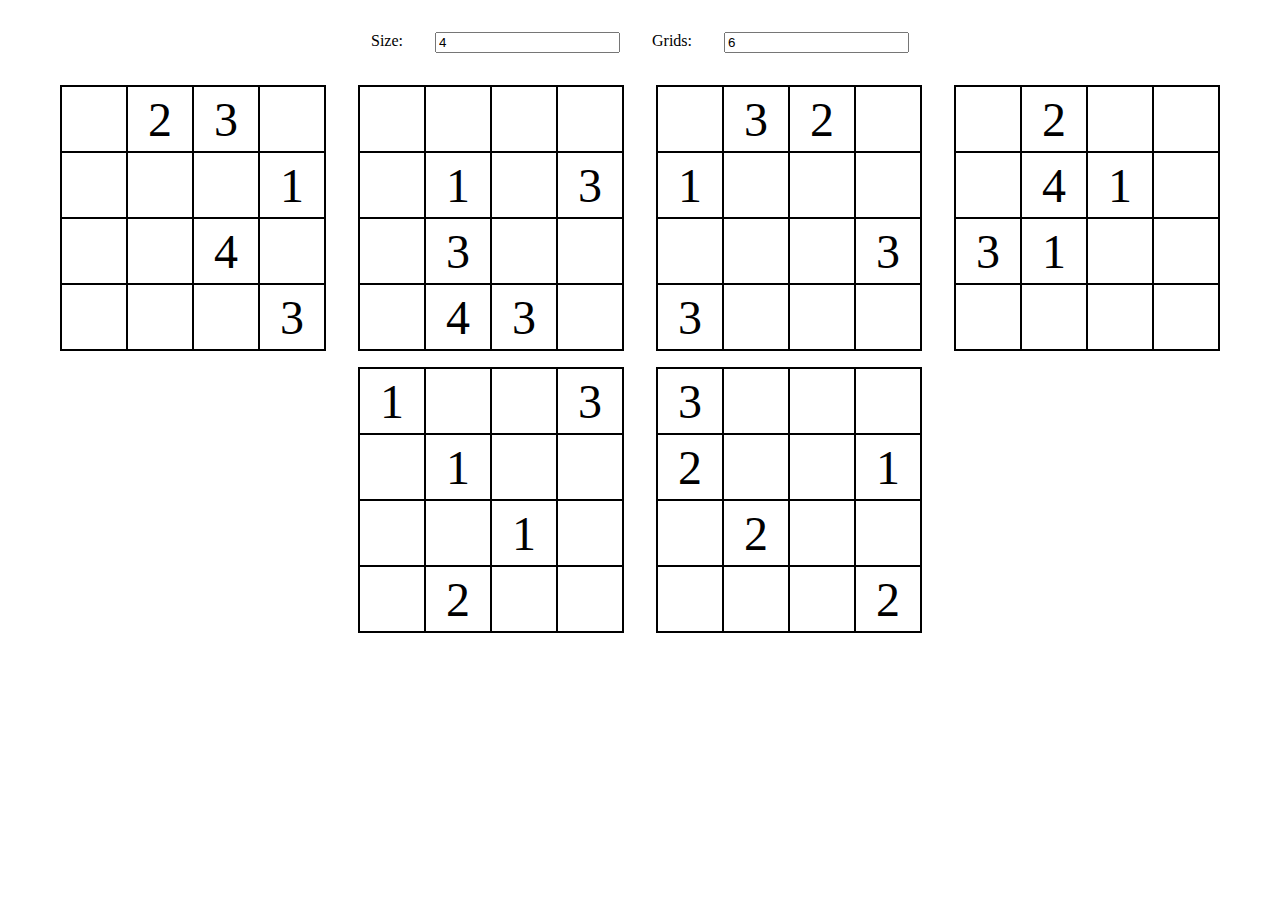
<file: index.html>
<!DOCTYPE html>
<html>

<head>
    <meta charset="UTF-8" />
    <title>Yana's Latin squares</title>
    <link rel="stylesheet" href="sudoku.css">
</head>

<body>
    <div class="parameters noprint">
        <label for="size">Size:</label>
        <input type="number" id="size" name="size" min="1" value="4" onchange="generate_grids()">

        <label for="grids">Grids:</label>
        <input type="number" id="grids" name="grids" min="1" value="6" onchange="generate_grids()">
    </div>
    <div id="sudoku" class="sudoku"></div>
</body>

<script>
    const getRandomInt = (max) => Math.floor(Math.random() * max);

    const generate_sudoku_grid = (size) => {

        const cells_count = size * size;
        const grid = new Array(cells_count);

        rows_s = new Array(size);
        col_s = new Array(size);
        for (let i = 0; i < size; i++) {
            rows_s[i] = new Set();
            col_s[i] = new Set();
        }

        old_cell_values = new Array(cells_count);
        for (let i = 0; i < cells_count; i++) {
            old_cell_values[i] = new Set();
        }


        let cell_idx = 0;
        while (cell_idx < cells_count) {
            const row = Math.trunc(cell_idx / size);
            const column = cell_idx % size;

            // if the cell is not undefined, we need first to unregister (we went back)
            if (grid[cell_idx] != undefined) {
                rows_s[row].delete(grid[cell_idx]);
                col_s[column].delete(grid[cell_idx]);
                old_cell_values[cell_idx].add(grid[cell_idx]);
                grid[cell_idx] = undefined;
                for (let i = cell_idx + 1; i < old_cell_values.length; i++) old_cell_values[i] = new Set();
            }

            const tryAddingNumber = (n) => {
                if (!rows_s[row].has(n) && !col_s[column].has(n) && !old_cell_values[cell_idx].has(n)) {
                    rows_s[row].add(n);
                    col_s[column].add(n);
                    grid[cell_idx] = n;
                    return true;
                }
                return false;
            }


            // first, try to fill it with random number
            let n = getRandomInt(size) + 1;
            tryAddingNumber(n);

            // if it doesn't work, try any number
            if (grid[cell_idx] == undefined) {
                for (let i = 1; i <= size; i++) {
                    if (tryAddingNumber(i)) {
                        break;
                    }
                }
            }

            // if it doesn't work, go back one cell
            if (grid[cell_idx] == undefined) {
                cell_idx--;
            } else {
                cell_idx++;
            }

        }

        return grid;
    }

    const mask_grid_cells = (a, size) => {

        const total_cells = size * size;
        let number_of_cells_to_mask = total_cells - size - 1;

        while (number_of_cells_to_mask > 0) {
            const idx = getRandomInt(total_cells);

            if (a[idx] != undefined) {
                a[idx] = undefined;
                number_of_cells_to_mask--;
            }
        }

    }

    const make_sudoku_element = (size) => {
        const grid = generate_sudoku_grid(size);
        mask_grid_cells(grid, size);

        const grid_element = document.createElement("div");
        grid_element.classList.add("grid");

        for (let row = 0; row < size; row++) {
            const row_element = document.createElement("div");
            row_element.classList.add("row")
            for (let column = 0; column < size; column++) {
                const cell_element = document.createElement("div");
                cell_element.classList.add("cell")
                cell_element.textContent = grid[row * size + column];
                row_element.appendChild(cell_element);
            }
            grid_element.appendChild(row_element);
        }
        return grid_element;
    }

    const generate_grids = () => {
        const grid_size = document.getElementById("size").value;
        const grid_count = document.getElementById("grids").value;
        const sudoku = document.getElementById("sudoku");
        sudoku.innerHTML = "";

        for (let i = 0; i < grid_count; i++) {
            grid_element = make_sudoku_element(grid_size);
            sudoku.appendChild(grid_element);
        }
    }

    generate_grids();

</script>

</html>
</file>
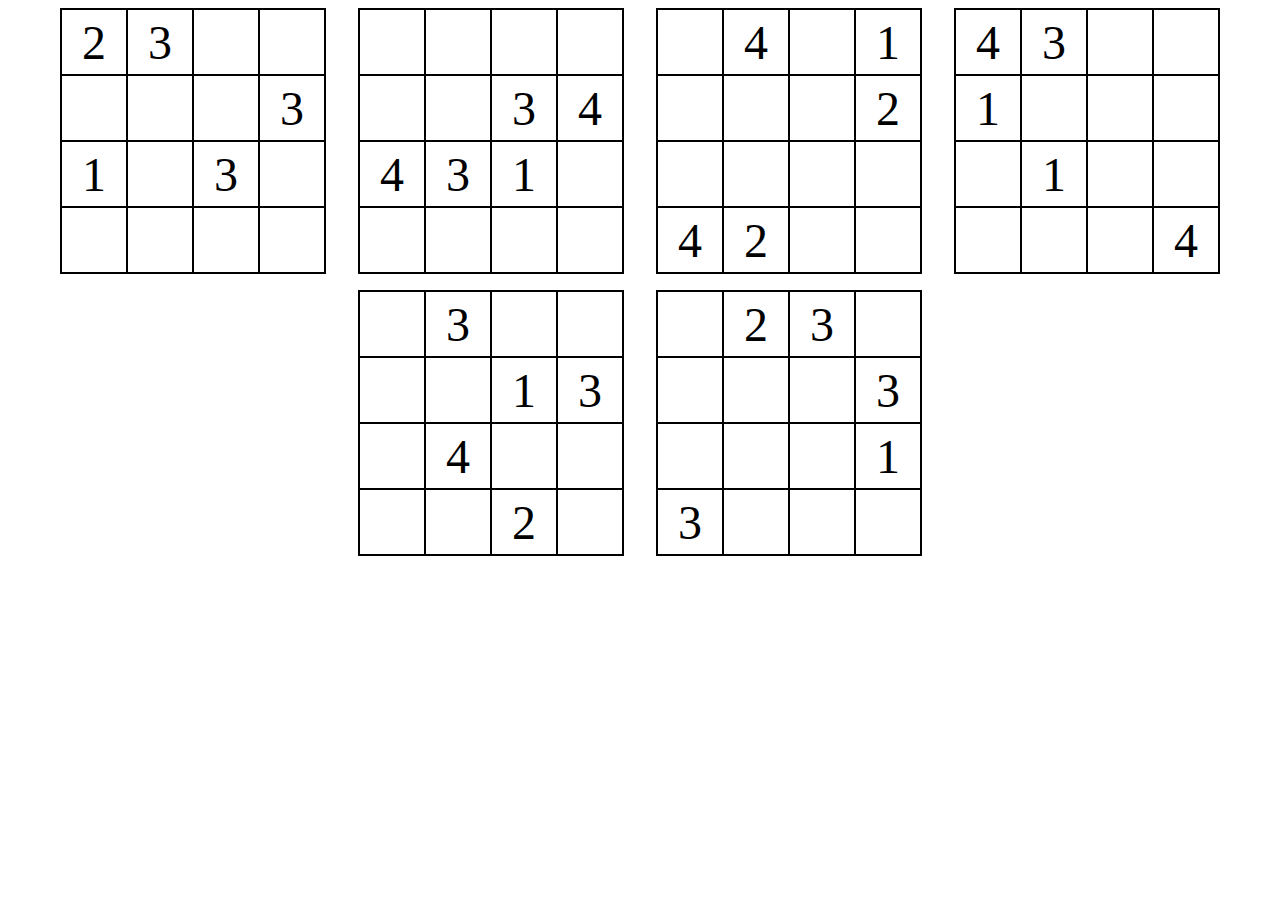
<file: sudoku.html>
<!DOCTYPE html>
<html>

<head>
    <meta charset="UTF-8" />
    <title>Yana's Latin squares</title>
    <link rel="stylesheet" href="sudoku.css">
</head>

<body>
    <div id="sudoku" class="sudoku"></div>
</body>

<script>
    const getRandomInt = (max) => Math.floor(Math.random() * max);

    const generate_sudoku_numbers = (size) => {

        const is_sudoku_numbers_unfilled = (a) => {
            for (let i = 0; i < a.length; i++) {
                if (a[i] == undefined) {
                    return true;
                }
            }

            return false;
        }

        const numbers_count = size * size;
        let sudoku_numbers = new Array(numbers_count);

        do {
            rows_s = new Array(size);
            col_s = new Array(size);

            for (let i = 0; i < size; i++) {
                rows_s[i] = new Set();
                col_s[i] = new Set();
            }

            for (let i = 0; i < numbers_count; i++) {
                const row = Math.trunc(i / size);
                const column = i % size;

                const n = getRandomInt(size) + 1;

                if (rows_s[row].has(n)) {
                    break;
                }

                if (col_s[column].has(n)) {
                    break;
                }

                rows_s[row].add(n);
                col_s[column].add(n);

                sudoku_numbers[i] = n;
            }

        } while (is_sudoku_numbers_unfilled(sudoku_numbers));

        return sudoku_numbers;
    }

    const mask_grid_cells = (a, size) => {

        const total_cells = size * size;
        let number_of_cells_to_mask = total_cells - size - 1;

        while (number_of_cells_to_mask > 0) {
            const idx = getRandomInt(total_cells);

            if (a[idx] != undefined) {
                a[idx] = undefined;
                number_of_cells_to_mask--;
            }
        }

    }

    const make_sudoku_element = (size) => {
        const numbers = generate_sudoku_numbers(size);
        mask_grid_cells(numbers, size);

        const grid_element = document.createElement("div");
        grid_element.classList.add("grid");

        for (let row = 0; row < size; row++) {
            const row_element = document.createElement("div");
            row_element.classList.add("row")
            for (let column = 0; column < size; column++) {
                const cell_element = document.createElement("div");
                cell_element.classList.add("cell")
                cell_element.textContent = numbers[row * size + column];
                row_element.appendChild(cell_element);
            }
            grid_element.appendChild(row_element);
        }
        return grid_element;
    }

    const grid_size = 4;
    const grid_count = 6;
    const sudoku = document.getElementById("sudoku");

    for (let i = 0; i < grid_count; i++) {
        grid_element = make_sudoku_element(grid_size);
        sudoku.appendChild(grid_element);
    }

</script>

</html>
</file>
<file: sudoku.css>
.parameters {
    display: flex;
    justify-content: center;
    margin: 2rem;
    column-gap: 2rem;
}

.sudoku {
    display: flex;
    flex-wrap: wrap;
    justify-content: center;
    column-gap: 2rem;
    row-gap: 1rem;
}

.grid {
    border: solid 1px black;
    display: inline-flex;
}

.row {

}

.cell {
    height: 4rem;
    width: 4rem;
    border: solid 1px black;
    display: flex;
    justify-content: center;
    align-items: center;
    font-size: xxx-large;
}

@media print{
    .noprint{
        display:none;
    }

    div {
        break-inside: avoid;
      }
 }
</file>
